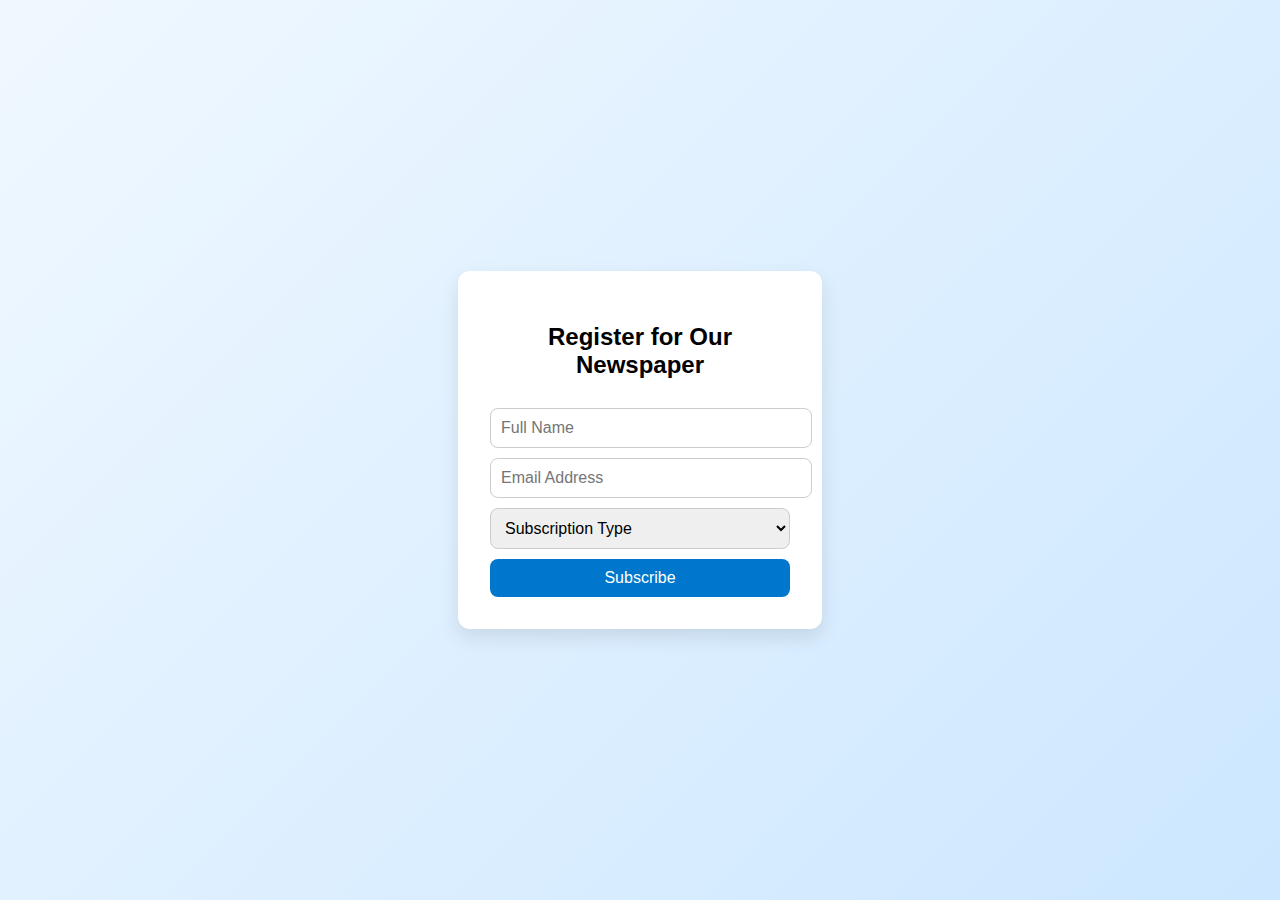
<file: application.html>
<!DOCTYPE html>
<html lang="en">
<head>
  <meta charset="UTF-8">
  <title>Newspaper Registration</title>
  <style>
    body {
      font-family: 'Segoe UI', sans-serif;
      background: linear-gradient(135deg, #f0f8ff, #cce7ff);
      display: flex;
      justify-content: center;
      align-items: center;
      height: 100vh;
      margin: 0;
    }
    .form-container {
      background: white;
      padding: 2rem;
      border-radius: 12px;
      box-shadow: 0 8px 20px rgba(0,0,0,0.1);
      width: 300px;
      text-align: center;
    }
    input, select, button {
      width: 100%;
      padding: 10px;
      margin-top: 10px;
      border: 1px solid #ccc;
      border-radius: 8px;
      font-size: 1em;
    }
    button {
      background-color: #0077cc;
      color: white;
      border: none;
      cursor: pointer;
      transition: background 0.3s;
    }
    button:hover {
      background-color: #005fa3;
    }
    .thank-you {
      font-size: 1.2em;
      color: green;
      display: none;
    }
  </style>
</head>
<body>
  <div class="form-container">
    <form action="https://formsubmit.co/bingwenchaoxiang78@gmail.com" method="POST">
      <h2>Register for Our Newspaper</h2>
      <input type="text" name="Full Name" placeholder="Full Name" required>
      <input type="email" name="Email" placeholder="Email Address" required>
      <select name="Subscription Type" required>
        <option value="">Subscription Type</option>
        <option>Daily</option>
        <option>Weekly</option>
        <option>Monthly</option>
      </select>

      <button type="submit">Subscribe</button>
    </form>
    <div class="thank-you" id="thankYou">Thank you for subscribing!</div>
  </div>

  <script>
    // Optional: If you want an instant thank-you message without redirect
    document.getElementById('newsForm').addEventListener('submit', function(e) {
      e.preventDefault();
      fetch(this.action, {
        method: 'POST',
        body: new FormData(this),
        headers: { 'Accept': 'application/json' }
      }).then(response => {
        if (response.ok) {
          this.style.display = 'none';
          document.getElementById('thankYou').style.display = 'block';
        } else {
          alert("There was an error. Please try again.");
        }
      }).catch(error => {
        alert("There was an error. Please try again.");
      });
    });
  </script>
</body>
</html>
</file>
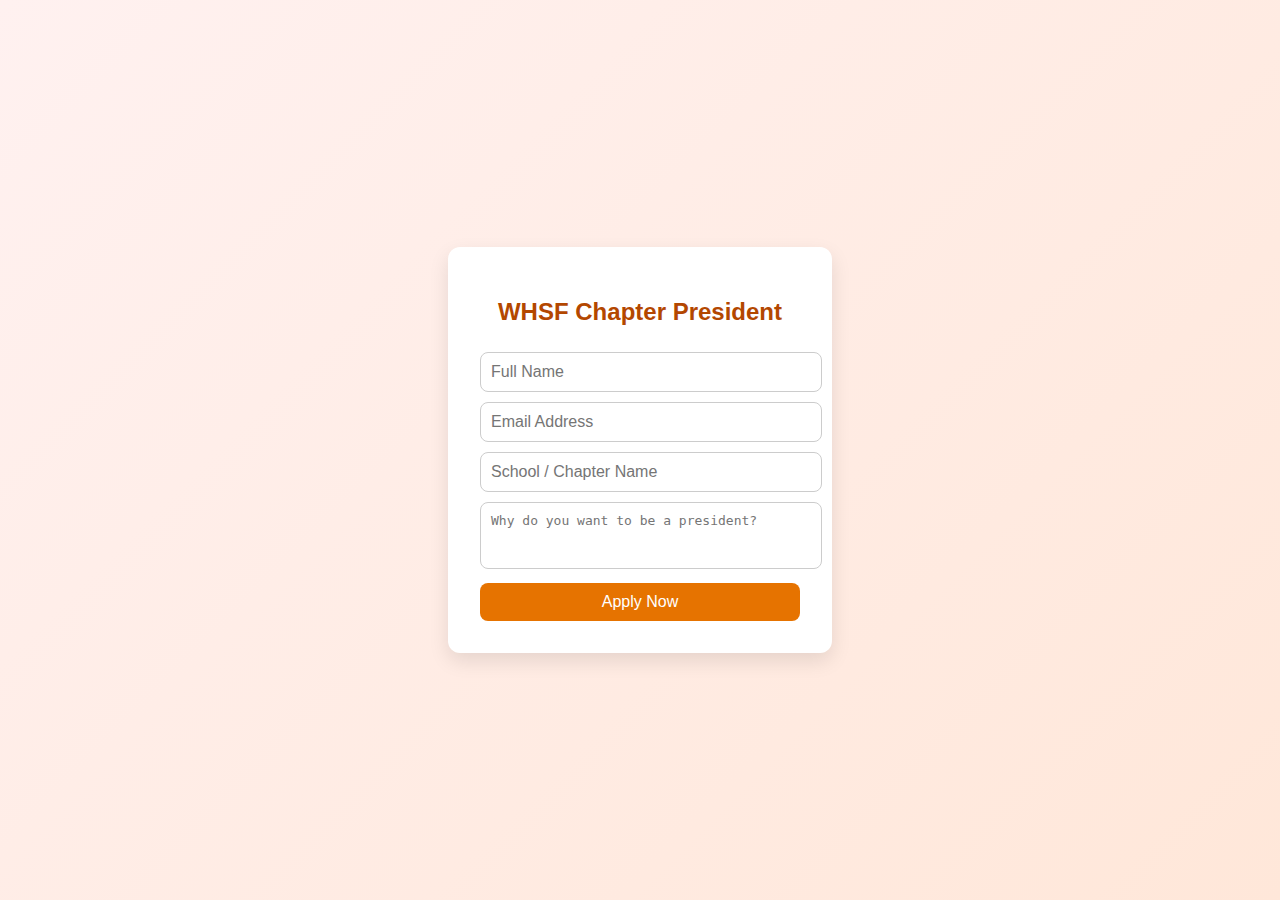
<file: newchapter.html>
<!DOCTYPE html>
<html lang="en">
<head>
  <meta charset="UTF-8">
  <title>WHSF Chapter President Registration</title>
  <style>
    body {
      font-family: 'Segoe UI', sans-serif;
      background: linear-gradient(135deg, #fff1f0, #ffe7d9);
      display: flex;
      justify-content: center;
      align-items: center;
      height: 100vh;
      margin: 0;
    }
    .form-container {
      background: white;
      padding: 2rem;
      border-radius: 12px;
      box-shadow: 0 8px 20px rgba(0,0,0,0.1);
      width: 320px;
      text-align: center;
    }
    h2 {
      color: #b34700;
      margin-bottom: 1rem;
    }
    input, textarea, button {
      width: 100%;
      padding: 10px;
      margin-top: 10px;
      border: 1px solid #ccc;
      border-radius: 8px;
      font-size: 1em;
    }
    textarea {
      resize: none;
    }
    button {
      background-color: #e67300;
      color: white;
      border: none;
      cursor: pointer;
      transition: background 0.3s;
    }
    button:hover {
      background-color: #cc5c00;
    }
    .thank-you {
      font-size: 1.2em;
      color: #006600;
      display: none;
    }
  </style>
</head>
<body>
  <div class="form-container">
    <form id="presidentForm">
      <h2>WHSF Chapter President</h2>
      <input type="text" name="name" placeholder="Full Name" required>
      <input type="email" name="email" placeholder="Email Address" required>
      <input type="text" name="chapter" placeholder="School / Chapter Name" required>
      <textarea name="reason" rows="3" placeholder="Why do you want to be a president?" required></textarea>
      <button type="submit">Apply Now</button>
    </form>
    <div class="thank-you" id="thankYou">Thank you for registering as a Chapter President!</div>
  </div>

  <script>
    document.getElementById('presidentForm').addEventListener('submit', function(e) {
      e.preventDefault();

      const form = this;
      const formData = new FormData(form);

      fetch("https://formsubmit.co/zoeyelliekyoko@gmail.com", {
        method: "POST",
        body: formData
      }).then(response => {
        if (response.ok) {
          form.style.display = 'none';
          document.getElementById('thankYou').style.display = 'block';
        } else {
          alert('Something went wrong. Please try again.');
        }
      }).catch(error => {
        alert('Error submitting form: ' + error.message);
      });
    });
  </script>
</body>
</html>
</file>
